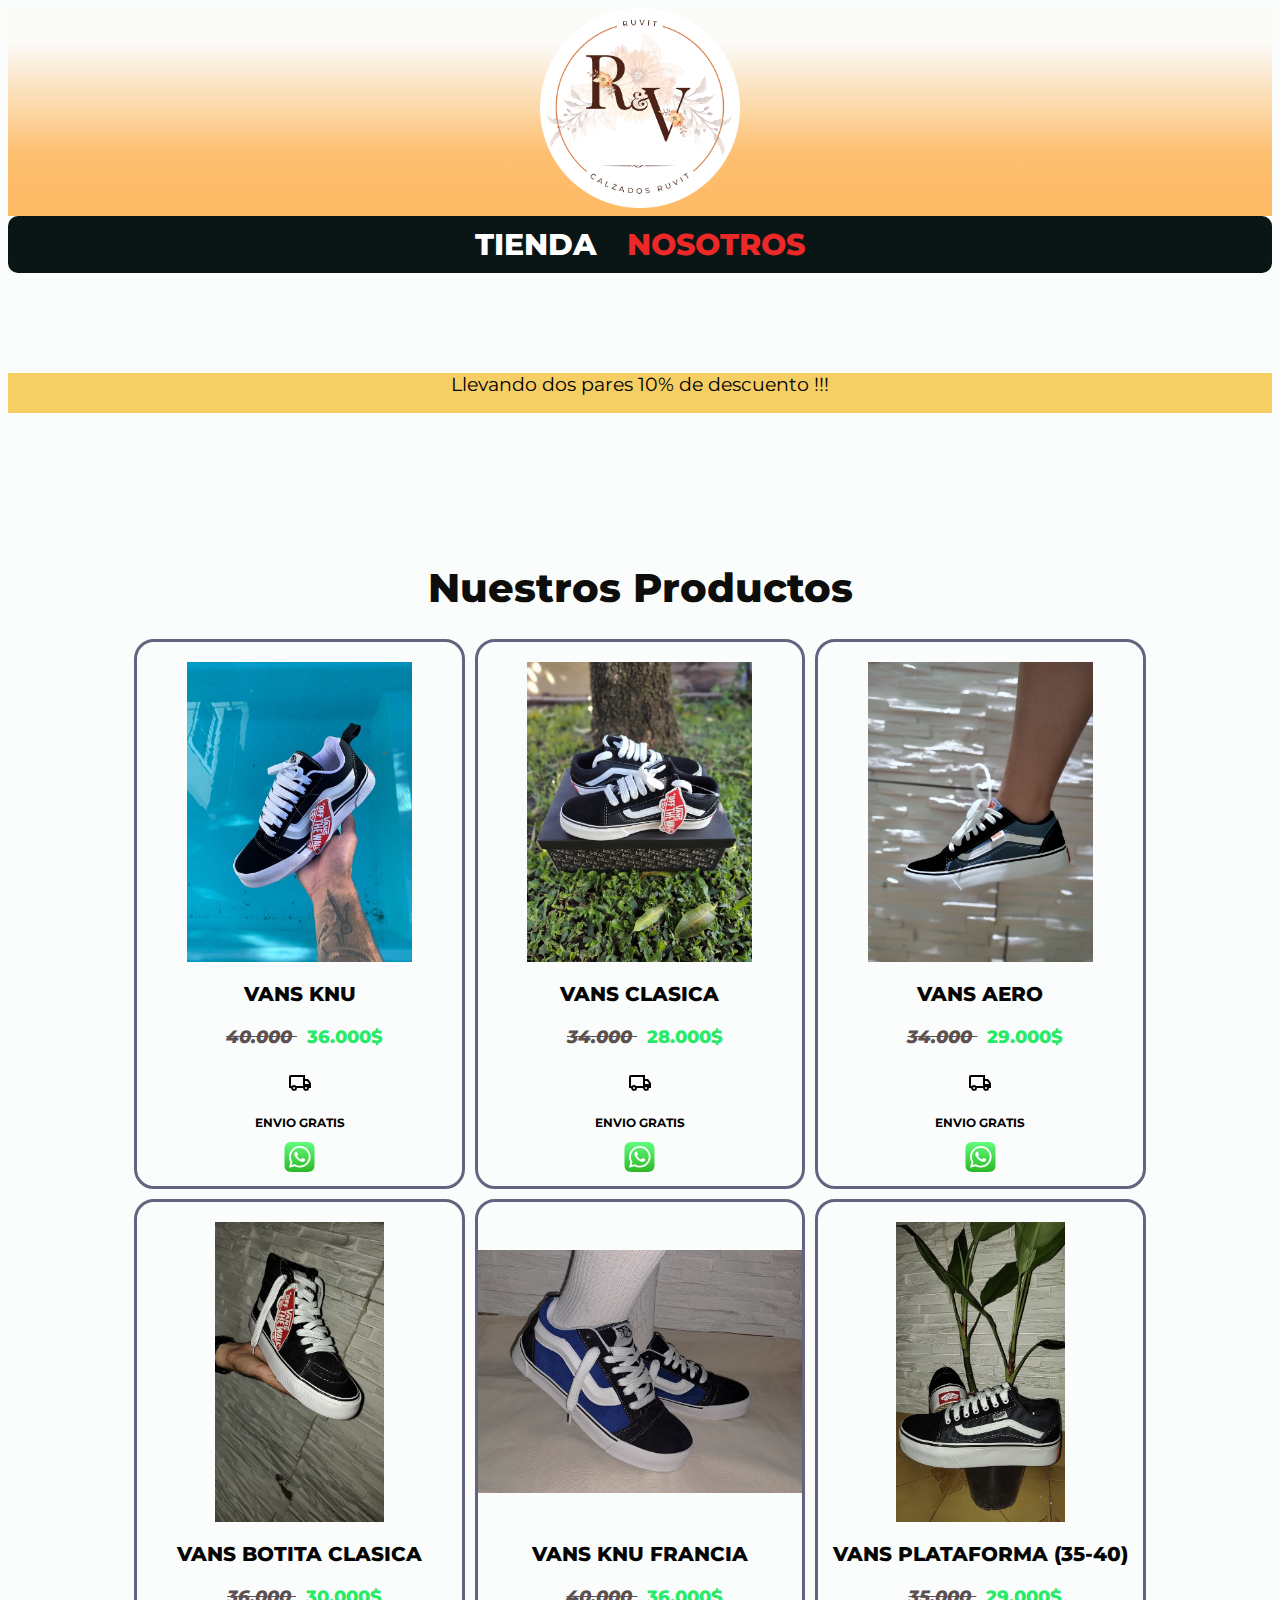
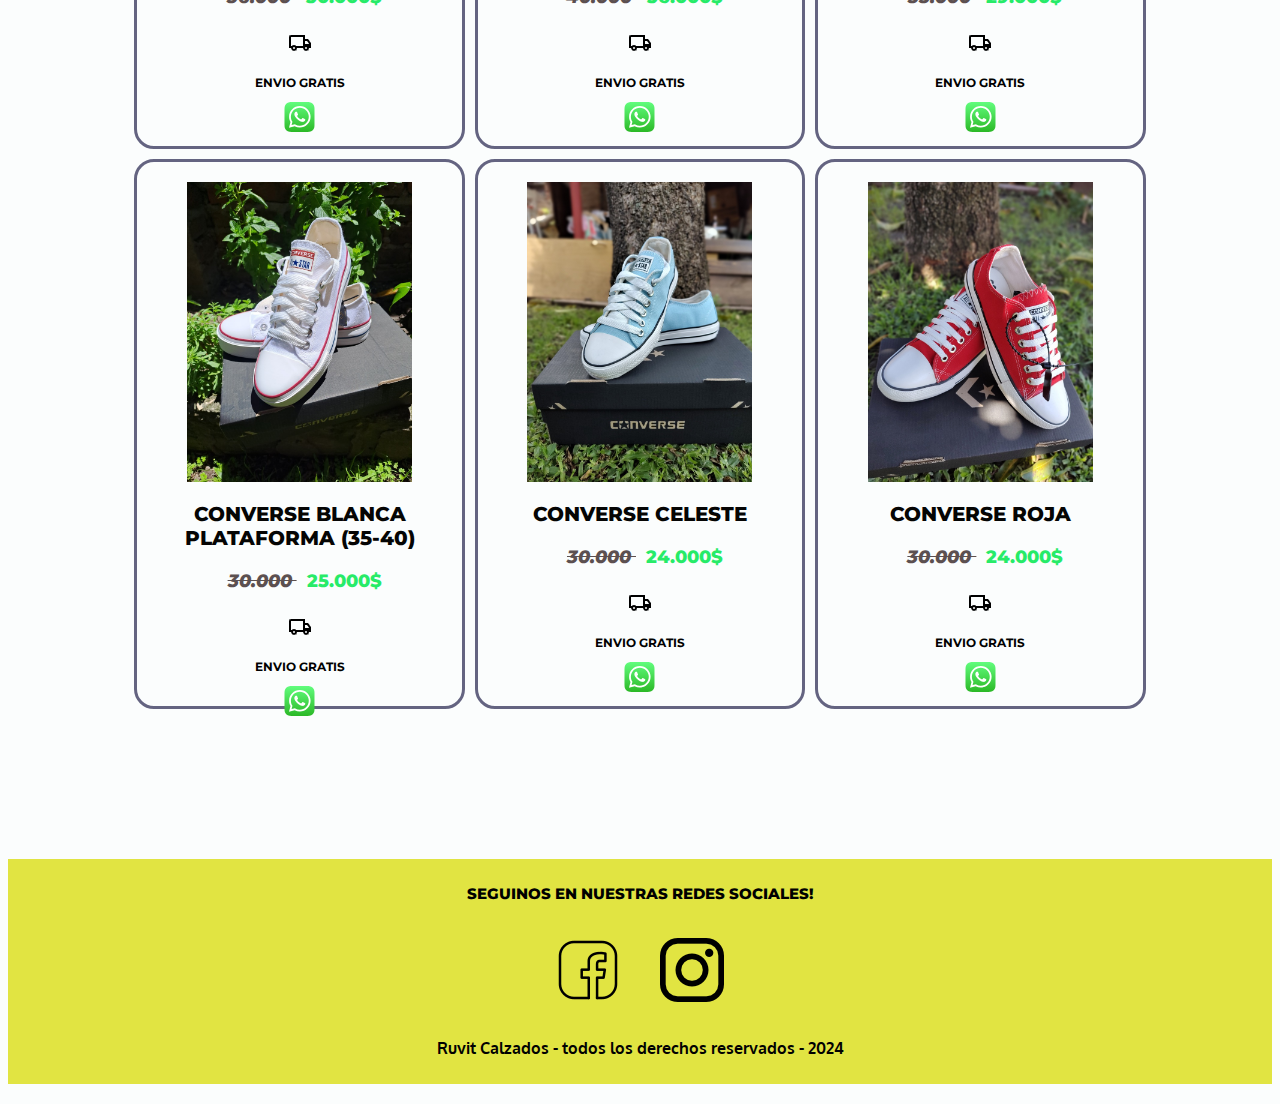
<file: index.html>
<!DOCTYPE html>
<html lang="en">
<head>
    <meta charset="UTF-8">
    <meta name="viewport" content="width=device-width, initial-scale=1.0">
    <link rel="stylesheet" href="css/style.css">
    <link rel="preconnect" href="https://fonts.googleapis.com">
    <link rel="preconnect" href="https://fonts.gstatic.com" crossorigin>
    <link href="https://fonts.googleapis.com/css2?family=Montserrat:ital,wght@0,100..900;1,100..900&family=Oxygen:wght@400;700&family=Poppins:ital,wght@0,200;0,500;0,600;0,700;1,400;1,500;1,600;1,700;1,800&family=Titillium+Web:ital,wght@0,200;1,200&display=swap" rel="stylesheet">
    <link href="https://fonts.googleapis.com/css2?family=Martel:wght@400;600;700;800;900&display=swap" rel="stylesheet">
    <link href="https://fonts.googleapis.com/css2?family=Ubuntu:ital,wght@0,500;0,700;1,700&display=swap" rel="stylesheet">
    <link rel="icon" href="/IMG/favicon2.png" type="image/x-icon">
    <title>Ruvit-calzados</title>
</head>
<body>
    <header class="header"> 
        <a href="index.html">
          <img src="/IMG/favicon2.png" alt="Logo de ruvit calzados" class="logoimg">
        </a>
    </header>


    <nav class="contenedor_nav">

        <a href="index.html">tienda</a>
        <a href="/pages/nosotros.html" class="contenedor_nav--enlace">nosotros </a>


 

    </nav>

    <div class="descuento">

        <p>Llevando dos pares 10% de descuento !!!</p>


    </div>

    <main>
        <h1>
            Nuestros Productos
        </h1>

        <div class="grid">

            <div class="producto">
                <a href="/pages/producto.html">
                    <img src="IMG/zapatillas/knu1.jpg" alt="" class="producto_imagen">

                    <div>
                       <p class="producto_texto"> Vans KNU  </p>
                       <p class="producto_precio"> <span> 40.000 </span> 36.000$</p>
                       <div>
                           <img src="./IMG/enviosgratis.png" alt="">
                           <p class="text_envios">Envio gratis</p>
                           <a href="https://wa.me/+541126667660" class="prueba" target="_blank">

                            <svg width="35px" height="30px" viewBox="0 0 1024 1024" xmlns="http://www.w3.org/2000/svg" xmlns:xlink="http://www.w3.org/1999/xlink" fill="#000000"><g id="SVGRepo_bgCarrier" stroke-width="0"></g><g id="SVGRepo_tracerCarrier" stroke-linecap="round" stroke-linejoin="round"></g><g id="SVGRepo_iconCarrier"> <defs> <path id="a" d="M1023.941 765.153c0 5.606-.171 17.766-.508 27.159-.824 22.982-2.646 52.639-5.401 66.151-4.141 20.306-10.392 39.472-18.542 55.425-9.643 18.871-21.943 35.775-36.559 50.364-14.584 14.56-31.472 26.812-50.315 36.416-16.036 8.172-35.322 14.426-55.744 18.549-13.378 2.701-42.812 4.488-65.648 5.3-9.402.336-21.564.505-27.15.505l-504.226-.081c-5.607 0-17.765-.172-27.158-.509-22.983-.824-52.639-2.646-66.152-5.4-20.306-4.142-39.473-10.392-55.425-18.542-18.872-9.644-35.775-21.944-50.364-36.56-14.56-14.584-26.812-31.471-36.415-50.314-8.174-16.037-14.428-35.323-18.551-55.744-2.7-13.378-4.487-42.812-5.3-65.649-.334-9.401-.503-21.563-.503-27.148l.08-504.228c0-5.607.171-17.766.508-27.159.825-22.983 2.646-52.639 5.401-66.151 4.141-20.306 10.391-39.473 18.542-55.426C34.154 93.24 46.455 76.336 61.07 61.747c14.584-14.559 31.472-26.812 50.315-36.416 16.037-8.172 35.324-14.426 55.745-18.549 13.377-2.701 42.812-4.488 65.648-5.3 9.402-.335 21.565-.504 27.149-.504l504.227.081c5.608 0 17.766.171 27.159.508 22.983.825 52.638 2.646 66.152 5.401 20.305 4.141 39.472 10.391 55.425 18.542 18.871 9.643 35.774 21.944 50.363 36.559 14.559 14.584 26.812 31.471 36.415 50.315 8.174 16.037 14.428 35.323 18.551 55.744 2.7 13.378 4.486 42.812 5.3 65.649.335 9.402.504 21.564.504 27.15l-.082 504.226z"></path> </defs> <linearGradient id="b" gradientUnits="userSpaceOnUse" x1="512.001" y1=".978" x2="512.001" y2="1025.023"> <stop offset="0" stop-color="#61fd7d"></stop> <stop offset="1" stop-color="#2bb826"></stop> </linearGradient> <use xlink:href="#a" overflow="visible" fill="url(#b)"></use> <g> <path fill="#FFF" d="M783.302 243.246c-69.329-69.387-161.529-107.619-259.763-107.658-202.402 0-367.133 164.668-367.214 367.072-.026 64.699 16.883 127.854 49.017 183.522l-52.096 190.229 194.665-51.047c53.636 29.244 114.022 44.656 175.482 44.682h.151c202.382 0 367.128-164.688 367.21-367.094.039-98.087-38.121-190.319-107.452-259.706zM523.544 808.047h-.125c-54.767-.021-108.483-14.729-155.344-42.529l-11.146-6.612-115.517 30.293 30.834-112.592-7.259-11.544c-30.552-48.579-46.688-104.729-46.664-162.379.066-168.229 136.985-305.096 305.339-305.096 81.521.031 158.154 31.811 215.779 89.482s89.342 134.332 89.312 215.859c-.066 168.243-136.984 305.118-305.209 305.118zm167.415-228.515c-9.177-4.591-54.286-26.782-62.697-29.843-8.41-3.062-14.526-4.592-20.645 4.592-6.115 9.182-23.699 29.843-29.053 35.964-5.352 6.122-10.704 6.888-19.879 2.296-9.176-4.591-38.74-14.277-73.786-45.526-27.275-24.319-45.691-54.359-51.043-63.543-5.352-9.183-.569-14.146 4.024-18.72 4.127-4.109 9.175-10.713 13.763-16.069 4.587-5.355 6.117-9.183 9.175-15.304 3.059-6.122 1.529-11.479-.765-16.07-2.293-4.591-20.644-49.739-28.29-68.104-7.447-17.886-15.013-15.466-20.645-15.747-5.346-.266-11.469-.322-17.585-.322s-16.057 2.295-24.467 11.478-32.113 31.374-32.113 76.521c0 45.147 32.877 88.764 37.465 94.885 4.588 6.122 64.699 98.771 156.741 138.502 21.892 9.45 38.982 15.094 52.308 19.322 21.98 6.979 41.982 5.995 57.793 3.634 17.628-2.633 54.284-22.189 61.932-43.615 7.646-21.427 7.646-39.791 5.352-43.617-2.294-3.826-8.41-6.122-17.585-10.714z" class="text_cuidad"></path> </g> </g></svg>
                        </a>
                       </div>
                       
                    </div>   
                    
                </a>
            </div>

            <div class="producto">
                <a href="/pages/producto.html">
                    <img src="IMG/zapatillas/vans_clasica (1).jpg" alt="" class="producto_imagen">

                    <div>
                       <p class="producto_texto"> Vans clasica</p>
                       <p class="producto_precio"> <span> 34.000 </span> 28.000$</p>
                       <div>
                            <img src="./IMG/enviosgratis.png" alt="">
                            <p class="text_envios">Envio gratis</p>
                            <a href="https://wa.me/+541126667660" class="prueba" target="_blank">

                                <svg width="35px" height="30px" viewBox="0 0 1024 1024" xmlns="http://www.w3.org/2000/svg" xmlns:xlink="http://www.w3.org/1999/xlink" fill="#000000"><g id="SVGRepo_bgCarrier" stroke-width="0"></g><g id="SVGRepo_tracerCarrier" stroke-linecap="round" stroke-linejoin="round"></g><g id="SVGRepo_iconCarrier"> <defs> <path id="a" d="M1023.941 765.153c0 5.606-.171 17.766-.508 27.159-.824 22.982-2.646 52.639-5.401 66.151-4.141 20.306-10.392 39.472-18.542 55.425-9.643 18.871-21.943 35.775-36.559 50.364-14.584 14.56-31.472 26.812-50.315 36.416-16.036 8.172-35.322 14.426-55.744 18.549-13.378 2.701-42.812 4.488-65.648 5.3-9.402.336-21.564.505-27.15.505l-504.226-.081c-5.607 0-17.765-.172-27.158-.509-22.983-.824-52.639-2.646-66.152-5.4-20.306-4.142-39.473-10.392-55.425-18.542-18.872-9.644-35.775-21.944-50.364-36.56-14.56-14.584-26.812-31.471-36.415-50.314-8.174-16.037-14.428-35.323-18.551-55.744-2.7-13.378-4.487-42.812-5.3-65.649-.334-9.401-.503-21.563-.503-27.148l.08-504.228c0-5.607.171-17.766.508-27.159.825-22.983 2.646-52.639 5.401-66.151 4.141-20.306 10.391-39.473 18.542-55.426C34.154 93.24 46.455 76.336 61.07 61.747c14.584-14.559 31.472-26.812 50.315-36.416 16.037-8.172 35.324-14.426 55.745-18.549 13.377-2.701 42.812-4.488 65.648-5.3 9.402-.335 21.565-.504 27.149-.504l504.227.081c5.608 0 17.766.171 27.159.508 22.983.825 52.638 2.646 66.152 5.401 20.305 4.141 39.472 10.391 55.425 18.542 18.871 9.643 35.774 21.944 50.363 36.559 14.559 14.584 26.812 31.471 36.415 50.315 8.174 16.037 14.428 35.323 18.551 55.744 2.7 13.378 4.486 42.812 5.3 65.649.335 9.402.504 21.564.504 27.15l-.082 504.226z"></path> </defs> <linearGradient id="b" gradientUnits="userSpaceOnUse" x1="512.001" y1=".978" x2="512.001" y2="1025.023"> <stop offset="0" stop-color="#61fd7d"></stop> <stop offset="1" stop-color="#2bb826"></stop> </linearGradient> <use xlink:href="#a" overflow="visible" fill="url(#b)"></use> <g> <path fill="#FFF" d="M783.302 243.246c-69.329-69.387-161.529-107.619-259.763-107.658-202.402 0-367.133 164.668-367.214 367.072-.026 64.699 16.883 127.854 49.017 183.522l-52.096 190.229 194.665-51.047c53.636 29.244 114.022 44.656 175.482 44.682h.151c202.382 0 367.128-164.688 367.21-367.094.039-98.087-38.121-190.319-107.452-259.706zM523.544 808.047h-.125c-54.767-.021-108.483-14.729-155.344-42.529l-11.146-6.612-115.517 30.293 30.834-112.592-7.259-11.544c-30.552-48.579-46.688-104.729-46.664-162.379.066-168.229 136.985-305.096 305.339-305.096 81.521.031 158.154 31.811 215.779 89.482s89.342 134.332 89.312 215.859c-.066 168.243-136.984 305.118-305.209 305.118zm167.415-228.515c-9.177-4.591-54.286-26.782-62.697-29.843-8.41-3.062-14.526-4.592-20.645 4.592-6.115 9.182-23.699 29.843-29.053 35.964-5.352 6.122-10.704 6.888-19.879 2.296-9.176-4.591-38.74-14.277-73.786-45.526-27.275-24.319-45.691-54.359-51.043-63.543-5.352-9.183-.569-14.146 4.024-18.72 4.127-4.109 9.175-10.713 13.763-16.069 4.587-5.355 6.117-9.183 9.175-15.304 3.059-6.122 1.529-11.479-.765-16.07-2.293-4.591-20.644-49.739-28.29-68.104-7.447-17.886-15.013-15.466-20.645-15.747-5.346-.266-11.469-.322-17.585-.322s-16.057 2.295-24.467 11.478-32.113 31.374-32.113 76.521c0 45.147 32.877 88.764 37.465 94.885 4.588 6.122 64.699 98.771 156.741 138.502 21.892 9.45 38.982 15.094 52.308 19.322 21.98 6.979 41.982 5.995 57.793 3.634 17.628-2.633 54.284-22.189 61.932-43.615 7.646-21.427 7.646-39.791 5.352-43.617-2.294-3.826-8.41-6.122-17.585-10.714z" class="text_cuidad"></path> </g> </g></svg>
                            </a>
                        </div>
                    </div>   
                       
                </a>

            </div>

            <div class="producto">
                <a href="/pages/producto.html">
                    <img src="IMG/zapatillas/aero (2).jpeg" alt="" class="producto_imagen">

                    <div>
                       <p class="producto_texto"> Vans aero</p>
                       <p class="producto_precio"> <span> 34.000 </span> 29.000$</p>
                       <div>
                        <img src="./IMG/enviosgratis.png" alt="">
                        <p class="text_envios">Envio gratis</p>
                        <a href="https://wa.me/+541126667660" class="prueba" target="_blank">

                            <svg width="35px" height="30px" viewBox="0 0 1024 1024" xmlns="http://www.w3.org/2000/svg" xmlns:xlink="http://www.w3.org/1999/xlink" fill="#000000"><g id="SVGRepo_bgCarrier" stroke-width="0"></g><g id="SVGRepo_tracerCarrier" stroke-linecap="round" stroke-linejoin="round"></g><g id="SVGRepo_iconCarrier"> <defs> <path id="a" d="M1023.941 765.153c0 5.606-.171 17.766-.508 27.159-.824 22.982-2.646 52.639-5.401 66.151-4.141 20.306-10.392 39.472-18.542 55.425-9.643 18.871-21.943 35.775-36.559 50.364-14.584 14.56-31.472 26.812-50.315 36.416-16.036 8.172-35.322 14.426-55.744 18.549-13.378 2.701-42.812 4.488-65.648 5.3-9.402.336-21.564.505-27.15.505l-504.226-.081c-5.607 0-17.765-.172-27.158-.509-22.983-.824-52.639-2.646-66.152-5.4-20.306-4.142-39.473-10.392-55.425-18.542-18.872-9.644-35.775-21.944-50.364-36.56-14.56-14.584-26.812-31.471-36.415-50.314-8.174-16.037-14.428-35.323-18.551-55.744-2.7-13.378-4.487-42.812-5.3-65.649-.334-9.401-.503-21.563-.503-27.148l.08-504.228c0-5.607.171-17.766.508-27.159.825-22.983 2.646-52.639 5.401-66.151 4.141-20.306 10.391-39.473 18.542-55.426C34.154 93.24 46.455 76.336 61.07 61.747c14.584-14.559 31.472-26.812 50.315-36.416 16.037-8.172 35.324-14.426 55.745-18.549 13.377-2.701 42.812-4.488 65.648-5.3 9.402-.335 21.565-.504 27.149-.504l504.227.081c5.608 0 17.766.171 27.159.508 22.983.825 52.638 2.646 66.152 5.401 20.305 4.141 39.472 10.391 55.425 18.542 18.871 9.643 35.774 21.944 50.363 36.559 14.559 14.584 26.812 31.471 36.415 50.315 8.174 16.037 14.428 35.323 18.551 55.744 2.7 13.378 4.486 42.812 5.3 65.649.335 9.402.504 21.564.504 27.15l-.082 504.226z"></path> </defs> <linearGradient id="b" gradientUnits="userSpaceOnUse" x1="512.001" y1=".978" x2="512.001" y2="1025.023"> <stop offset="0" stop-color="#61fd7d"></stop> <stop offset="1" stop-color="#2bb826"></stop> </linearGradient> <use xlink:href="#a" overflow="visible" fill="url(#b)"></use> <g> <path fill="#FFF" d="M783.302 243.246c-69.329-69.387-161.529-107.619-259.763-107.658-202.402 0-367.133 164.668-367.214 367.072-.026 64.699 16.883 127.854 49.017 183.522l-52.096 190.229 194.665-51.047c53.636 29.244 114.022 44.656 175.482 44.682h.151c202.382 0 367.128-164.688 367.21-367.094.039-98.087-38.121-190.319-107.452-259.706zM523.544 808.047h-.125c-54.767-.021-108.483-14.729-155.344-42.529l-11.146-6.612-115.517 30.293 30.834-112.592-7.259-11.544c-30.552-48.579-46.688-104.729-46.664-162.379.066-168.229 136.985-305.096 305.339-305.096 81.521.031 158.154 31.811 215.779 89.482s89.342 134.332 89.312 215.859c-.066 168.243-136.984 305.118-305.209 305.118zm167.415-228.515c-9.177-4.591-54.286-26.782-62.697-29.843-8.41-3.062-14.526-4.592-20.645 4.592-6.115 9.182-23.699 29.843-29.053 35.964-5.352 6.122-10.704 6.888-19.879 2.296-9.176-4.591-38.74-14.277-73.786-45.526-27.275-24.319-45.691-54.359-51.043-63.543-5.352-9.183-.569-14.146 4.024-18.72 4.127-4.109 9.175-10.713 13.763-16.069 4.587-5.355 6.117-9.183 9.175-15.304 3.059-6.122 1.529-11.479-.765-16.07-2.293-4.591-20.644-49.739-28.29-68.104-7.447-17.886-15.013-15.466-20.645-15.747-5.346-.266-11.469-.322-17.585-.322s-16.057 2.295-24.467 11.478-32.113 31.374-32.113 76.521c0 45.147 32.877 88.764 37.465 94.885 4.588 6.122 64.699 98.771 156.741 138.502 21.892 9.45 38.982 15.094 52.308 19.322 21.98 6.979 41.982 5.995 57.793 3.634 17.628-2.633 54.284-22.189 61.932-43.615 7.646-21.427 7.646-39.791 5.352-43.617-2.294-3.826-8.41-6.122-17.585-10.714z" class="text_cuidad"></path> </g> </g></svg>
                        </a>
                    </div>
                       
                    </div>   
                       
                </a>
            </div>   
            

                <div class="producto">
                    <a href="/pages/producto.html">
                        <img src="IMG/zapatillas/botitas (1).jpg" alt="" class="producto_imagen">
    
                        <div>
                           <p class="producto_texto"> Vans botita clasica </p>
                           <p class="producto_precio"> <span> 36.000 </span> 30.000$</p>
                           <div>
                            <img src="./IMG/enviosgratis.png" alt="">
                            <p class="text_envios">Envio gratis</p>
                            <a href="https://wa.me/+541126667660" class="prueba" target="_blank">

                                <svg width="35px" height="30px" viewBox="0 0 1024 1024" xmlns="http://www.w3.org/2000/svg" xmlns:xlink="http://www.w3.org/1999/xlink" fill="#000000"><g id="SVGRepo_bgCarrier" stroke-width="0"></g><g id="SVGRepo_tracerCarrier" stroke-linecap="round" stroke-linejoin="round"></g><g id="SVGRepo_iconCarrier"> <defs> <path id="a" d="M1023.941 765.153c0 5.606-.171 17.766-.508 27.159-.824 22.982-2.646 52.639-5.401 66.151-4.141 20.306-10.392 39.472-18.542 55.425-9.643 18.871-21.943 35.775-36.559 50.364-14.584 14.56-31.472 26.812-50.315 36.416-16.036 8.172-35.322 14.426-55.744 18.549-13.378 2.701-42.812 4.488-65.648 5.3-9.402.336-21.564.505-27.15.505l-504.226-.081c-5.607 0-17.765-.172-27.158-.509-22.983-.824-52.639-2.646-66.152-5.4-20.306-4.142-39.473-10.392-55.425-18.542-18.872-9.644-35.775-21.944-50.364-36.56-14.56-14.584-26.812-31.471-36.415-50.314-8.174-16.037-14.428-35.323-18.551-55.744-2.7-13.378-4.487-42.812-5.3-65.649-.334-9.401-.503-21.563-.503-27.148l.08-504.228c0-5.607.171-17.766.508-27.159.825-22.983 2.646-52.639 5.401-66.151 4.141-20.306 10.391-39.473 18.542-55.426C34.154 93.24 46.455 76.336 61.07 61.747c14.584-14.559 31.472-26.812 50.315-36.416 16.037-8.172 35.324-14.426 55.745-18.549 13.377-2.701 42.812-4.488 65.648-5.3 9.402-.335 21.565-.504 27.149-.504l504.227.081c5.608 0 17.766.171 27.159.508 22.983.825 52.638 2.646 66.152 5.401 20.305 4.141 39.472 10.391 55.425 18.542 18.871 9.643 35.774 21.944 50.363 36.559 14.559 14.584 26.812 31.471 36.415 50.315 8.174 16.037 14.428 35.323 18.551 55.744 2.7 13.378 4.486 42.812 5.3 65.649.335 9.402.504 21.564.504 27.15l-.082 504.226z"></path> </defs> <linearGradient id="b" gradientUnits="userSpaceOnUse" x1="512.001" y1=".978" x2="512.001" y2="1025.023"> <stop offset="0" stop-color="#61fd7d"></stop> <stop offset="1" stop-color="#2bb826"></stop> </linearGradient> <use xlink:href="#a" overflow="visible" fill="url(#b)"></use> <g> <path fill="#FFF" d="M783.302 243.246c-69.329-69.387-161.529-107.619-259.763-107.658-202.402 0-367.133 164.668-367.214 367.072-.026 64.699 16.883 127.854 49.017 183.522l-52.096 190.229 194.665-51.047c53.636 29.244 114.022 44.656 175.482 44.682h.151c202.382 0 367.128-164.688 367.21-367.094.039-98.087-38.121-190.319-107.452-259.706zM523.544 808.047h-.125c-54.767-.021-108.483-14.729-155.344-42.529l-11.146-6.612-115.517 30.293 30.834-112.592-7.259-11.544c-30.552-48.579-46.688-104.729-46.664-162.379.066-168.229 136.985-305.096 305.339-305.096 81.521.031 158.154 31.811 215.779 89.482s89.342 134.332 89.312 215.859c-.066 168.243-136.984 305.118-305.209 305.118zm167.415-228.515c-9.177-4.591-54.286-26.782-62.697-29.843-8.41-3.062-14.526-4.592-20.645 4.592-6.115 9.182-23.699 29.843-29.053 35.964-5.352 6.122-10.704 6.888-19.879 2.296-9.176-4.591-38.74-14.277-73.786-45.526-27.275-24.319-45.691-54.359-51.043-63.543-5.352-9.183-.569-14.146 4.024-18.72 4.127-4.109 9.175-10.713 13.763-16.069 4.587-5.355 6.117-9.183 9.175-15.304 3.059-6.122 1.529-11.479-.765-16.07-2.293-4.591-20.644-49.739-28.29-68.104-7.447-17.886-15.013-15.466-20.645-15.747-5.346-.266-11.469-.322-17.585-.322s-16.057 2.295-24.467 11.478-32.113 31.374-32.113 76.521c0 45.147 32.877 88.764 37.465 94.885 4.588 6.122 64.699 98.771 156.741 138.502 21.892 9.45 38.982 15.094 52.308 19.322 21.98 6.979 41.982 5.995 57.793 3.634 17.628-2.633 54.284-22.189 61.932-43.615 7.646-21.427 7.646-39.791 5.352-43.617-2.294-3.826-8.41-6.122-17.585-10.714z" class="text_cuidad"></path> </g> </g></svg>
                            </a>
                        </div>
                        </div>   
                           
                    </a>
                </div>

        

            <div class="producto">
                <a href="/pages/producto.html">
                    <img src="IMG/zapatillas/knufrancia.jpeg" alt="" class="producto_imagen">

                    <div>
                       <p class="producto_texto"> Vans KNU Francia </p> 
                       <p class="producto_precio"> <span> 40.000 </span> 36.000$</p>
                       <div>
                        <img src="./IMG/enviosgratis.png" alt="">
                        <p class="text_envios">Envio gratis</p>
                        <a href="https://wa.me/+541126667660" class="prueba" target="_blank">

                            <svg width="35px" height="30px" viewBox="0 0 1024 1024" xmlns="http://www.w3.org/2000/svg" xmlns:xlink="http://www.w3.org/1999/xlink" fill="#000000"><g id="SVGRepo_bgCarrier" stroke-width="0"></g><g id="SVGRepo_tracerCarrier" stroke-linecap="round" stroke-linejoin="round"></g><g id="SVGRepo_iconCarrier"> <defs> <path id="a" d="M1023.941 765.153c0 5.606-.171 17.766-.508 27.159-.824 22.982-2.646 52.639-5.401 66.151-4.141 20.306-10.392 39.472-18.542 55.425-9.643 18.871-21.943 35.775-36.559 50.364-14.584 14.56-31.472 26.812-50.315 36.416-16.036 8.172-35.322 14.426-55.744 18.549-13.378 2.701-42.812 4.488-65.648 5.3-9.402.336-21.564.505-27.15.505l-504.226-.081c-5.607 0-17.765-.172-27.158-.509-22.983-.824-52.639-2.646-66.152-5.4-20.306-4.142-39.473-10.392-55.425-18.542-18.872-9.644-35.775-21.944-50.364-36.56-14.56-14.584-26.812-31.471-36.415-50.314-8.174-16.037-14.428-35.323-18.551-55.744-2.7-13.378-4.487-42.812-5.3-65.649-.334-9.401-.503-21.563-.503-27.148l.08-504.228c0-5.607.171-17.766.508-27.159.825-22.983 2.646-52.639 5.401-66.151 4.141-20.306 10.391-39.473 18.542-55.426C34.154 93.24 46.455 76.336 61.07 61.747c14.584-14.559 31.472-26.812 50.315-36.416 16.037-8.172 35.324-14.426 55.745-18.549 13.377-2.701 42.812-4.488 65.648-5.3 9.402-.335 21.565-.504 27.149-.504l504.227.081c5.608 0 17.766.171 27.159.508 22.983.825 52.638 2.646 66.152 5.401 20.305 4.141 39.472 10.391 55.425 18.542 18.871 9.643 35.774 21.944 50.363 36.559 14.559 14.584 26.812 31.471 36.415 50.315 8.174 16.037 14.428 35.323 18.551 55.744 2.7 13.378 4.486 42.812 5.3 65.649.335 9.402.504 21.564.504 27.15l-.082 504.226z"></path> </defs> <linearGradient id="b" gradientUnits="userSpaceOnUse" x1="512.001" y1=".978" x2="512.001" y2="1025.023"> <stop offset="0" stop-color="#61fd7d"></stop> <stop offset="1" stop-color="#2bb826"></stop> </linearGradient> <use xlink:href="#a" overflow="visible" fill="url(#b)"></use> <g> <path fill="#FFF" d="M783.302 243.246c-69.329-69.387-161.529-107.619-259.763-107.658-202.402 0-367.133 164.668-367.214 367.072-.026 64.699 16.883 127.854 49.017 183.522l-52.096 190.229 194.665-51.047c53.636 29.244 114.022 44.656 175.482 44.682h.151c202.382 0 367.128-164.688 367.21-367.094.039-98.087-38.121-190.319-107.452-259.706zM523.544 808.047h-.125c-54.767-.021-108.483-14.729-155.344-42.529l-11.146-6.612-115.517 30.293 30.834-112.592-7.259-11.544c-30.552-48.579-46.688-104.729-46.664-162.379.066-168.229 136.985-305.096 305.339-305.096 81.521.031 158.154 31.811 215.779 89.482s89.342 134.332 89.312 215.859c-.066 168.243-136.984 305.118-305.209 305.118zm167.415-228.515c-9.177-4.591-54.286-26.782-62.697-29.843-8.41-3.062-14.526-4.592-20.645 4.592-6.115 9.182-23.699 29.843-29.053 35.964-5.352 6.122-10.704 6.888-19.879 2.296-9.176-4.591-38.74-14.277-73.786-45.526-27.275-24.319-45.691-54.359-51.043-63.543-5.352-9.183-.569-14.146 4.024-18.72 4.127-4.109 9.175-10.713 13.763-16.069 4.587-5.355 6.117-9.183 9.175-15.304 3.059-6.122 1.529-11.479-.765-16.07-2.293-4.591-20.644-49.739-28.29-68.104-7.447-17.886-15.013-15.466-20.645-15.747-5.346-.266-11.469-.322-17.585-.322s-16.057 2.295-24.467 11.478-32.113 31.374-32.113 76.521c0 45.147 32.877 88.764 37.465 94.885 4.588 6.122 64.699 98.771 156.741 138.502 21.892 9.45 38.982 15.094 52.308 19.322 21.98 6.979 41.982 5.995 57.793 3.634 17.628-2.633 54.284-22.189 61.932-43.615 7.646-21.427 7.646-39.791 5.352-43.617-2.294-3.826-8.41-6.122-17.585-10.714z" class="text_cuidad"></path> </g> </g></svg>
                        </a>
                    </div>
                    </div>   
                       
                </a>
            </div>

            <div class="producto">
                <a href="/pages/producto.html">
                    <img src="IMG/zapatillas/vans_plataforma.jpg" alt="" class="producto_imagen">

                    <div>
                        <p class="producto_texto"> Vans plataforma (35-40)</p>
                        <p class="producto_precio"> <span> 35.000 </span> 29.000$</p>
                        <div>
                            <img src="./IMG/enviosgratis.png" alt="">
                            <p class="text_envios">Envio gratis</p>
                            <a href="https://wa.me/+541126667660" class="prueba" target="_blank">

                                <svg width="35px" height="30px" viewBox="0 0 1024 1024" xmlns="http://www.w3.org/2000/svg" xmlns:xlink="http://www.w3.org/1999/xlink" fill="#000000"><g id="SVGRepo_bgCarrier" stroke-width="0"></g><g id="SVGRepo_tracerCarrier" stroke-linecap="round" stroke-linejoin="round"></g><g id="SVGRepo_iconCarrier"> <defs> <path id="a" d="M1023.941 765.153c0 5.606-.171 17.766-.508 27.159-.824 22.982-2.646 52.639-5.401 66.151-4.141 20.306-10.392 39.472-18.542 55.425-9.643 18.871-21.943 35.775-36.559 50.364-14.584 14.56-31.472 26.812-50.315 36.416-16.036 8.172-35.322 14.426-55.744 18.549-13.378 2.701-42.812 4.488-65.648 5.3-9.402.336-21.564.505-27.15.505l-504.226-.081c-5.607 0-17.765-.172-27.158-.509-22.983-.824-52.639-2.646-66.152-5.4-20.306-4.142-39.473-10.392-55.425-18.542-18.872-9.644-35.775-21.944-50.364-36.56-14.56-14.584-26.812-31.471-36.415-50.314-8.174-16.037-14.428-35.323-18.551-55.744-2.7-13.378-4.487-42.812-5.3-65.649-.334-9.401-.503-21.563-.503-27.148l.08-504.228c0-5.607.171-17.766.508-27.159.825-22.983 2.646-52.639 5.401-66.151 4.141-20.306 10.391-39.473 18.542-55.426C34.154 93.24 46.455 76.336 61.07 61.747c14.584-14.559 31.472-26.812 50.315-36.416 16.037-8.172 35.324-14.426 55.745-18.549 13.377-2.701 42.812-4.488 65.648-5.3 9.402-.335 21.565-.504 27.149-.504l504.227.081c5.608 0 17.766.171 27.159.508 22.983.825 52.638 2.646 66.152 5.401 20.305 4.141 39.472 10.391 55.425 18.542 18.871 9.643 35.774 21.944 50.363 36.559 14.559 14.584 26.812 31.471 36.415 50.315 8.174 16.037 14.428 35.323 18.551 55.744 2.7 13.378 4.486 42.812 5.3 65.649.335 9.402.504 21.564.504 27.15l-.082 504.226z"></path> </defs> <linearGradient id="b" gradientUnits="userSpaceOnUse" x1="512.001" y1=".978" x2="512.001" y2="1025.023"> <stop offset="0" stop-color="#61fd7d"></stop> <stop offset="1" stop-color="#2bb826"></stop> </linearGradient> <use xlink:href="#a" overflow="visible" fill="url(#b)"></use> <g> <path fill="#FFF" d="M783.302 243.246c-69.329-69.387-161.529-107.619-259.763-107.658-202.402 0-367.133 164.668-367.214 367.072-.026 64.699 16.883 127.854 49.017 183.522l-52.096 190.229 194.665-51.047c53.636 29.244 114.022 44.656 175.482 44.682h.151c202.382 0 367.128-164.688 367.21-367.094.039-98.087-38.121-190.319-107.452-259.706zM523.544 808.047h-.125c-54.767-.021-108.483-14.729-155.344-42.529l-11.146-6.612-115.517 30.293 30.834-112.592-7.259-11.544c-30.552-48.579-46.688-104.729-46.664-162.379.066-168.229 136.985-305.096 305.339-305.096 81.521.031 158.154 31.811 215.779 89.482s89.342 134.332 89.312 215.859c-.066 168.243-136.984 305.118-305.209 305.118zm167.415-228.515c-9.177-4.591-54.286-26.782-62.697-29.843-8.41-3.062-14.526-4.592-20.645 4.592-6.115 9.182-23.699 29.843-29.053 35.964-5.352 6.122-10.704 6.888-19.879 2.296-9.176-4.591-38.74-14.277-73.786-45.526-27.275-24.319-45.691-54.359-51.043-63.543-5.352-9.183-.569-14.146 4.024-18.72 4.127-4.109 9.175-10.713 13.763-16.069 4.587-5.355 6.117-9.183 9.175-15.304 3.059-6.122 1.529-11.479-.765-16.07-2.293-4.591-20.644-49.739-28.29-68.104-7.447-17.886-15.013-15.466-20.645-15.747-5.346-.266-11.469-.322-17.585-.322s-16.057 2.295-24.467 11.478-32.113 31.374-32.113 76.521c0 45.147 32.877 88.764 37.465 94.885 4.588 6.122 64.699 98.771 156.741 138.502 21.892 9.45 38.982 15.094 52.308 19.322 21.98 6.979 41.982 5.995 57.793 3.634 17.628-2.633 54.284-22.189 61.932-43.615 7.646-21.427 7.646-39.791 5.352-43.617-2.294-3.826-8.41-6.122-17.585-10.714z" class="text_cuidad"></path> </g> </g></svg>
                            </a>
                        </div>
                    </div>   
                       
                </a>
            </div>


            <div class="producto">
                <a href="/pages/producto.html">
                    <img src="IMG/zapatillas/converse_blanca (1).jpg" alt="" class="producto_imagen">
            
                    <div>
                        <p class="producto_texto">Converse blanca plataforma (35-40) </p>
                        <p class="producto_precio"> <span> 30.000 </span> 25.000$</p>
                        <div>
                            <img src="./IMG/enviosgratis.png" alt="">
                            <p class="text_envios">Envio gratis</p>
                            <a href="https://wa.me/+541126667660" class="prueba" target="_blank">

                                <svg width="35px" height="30px" viewBox="0 0 1024 1024" xmlns="http://www.w3.org/2000/svg" xmlns:xlink="http://www.w3.org/1999/xlink" fill="#000000"><g id="SVGRepo_bgCarrier" stroke-width="0"></g><g id="SVGRepo_tracerCarrier" stroke-linecap="round" stroke-linejoin="round"></g><g id="SVGRepo_iconCarrier"> <defs> <path id="a" d="M1023.941 765.153c0 5.606-.171 17.766-.508 27.159-.824 22.982-2.646 52.639-5.401 66.151-4.141 20.306-10.392 39.472-18.542 55.425-9.643 18.871-21.943 35.775-36.559 50.364-14.584 14.56-31.472 26.812-50.315 36.416-16.036 8.172-35.322 14.426-55.744 18.549-13.378 2.701-42.812 4.488-65.648 5.3-9.402.336-21.564.505-27.15.505l-504.226-.081c-5.607 0-17.765-.172-27.158-.509-22.983-.824-52.639-2.646-66.152-5.4-20.306-4.142-39.473-10.392-55.425-18.542-18.872-9.644-35.775-21.944-50.364-36.56-14.56-14.584-26.812-31.471-36.415-50.314-8.174-16.037-14.428-35.323-18.551-55.744-2.7-13.378-4.487-42.812-5.3-65.649-.334-9.401-.503-21.563-.503-27.148l.08-504.228c0-5.607.171-17.766.508-27.159.825-22.983 2.646-52.639 5.401-66.151 4.141-20.306 10.391-39.473 18.542-55.426C34.154 93.24 46.455 76.336 61.07 61.747c14.584-14.559 31.472-26.812 50.315-36.416 16.037-8.172 35.324-14.426 55.745-18.549 13.377-2.701 42.812-4.488 65.648-5.3 9.402-.335 21.565-.504 27.149-.504l504.227.081c5.608 0 17.766.171 27.159.508 22.983.825 52.638 2.646 66.152 5.401 20.305 4.141 39.472 10.391 55.425 18.542 18.871 9.643 35.774 21.944 50.363 36.559 14.559 14.584 26.812 31.471 36.415 50.315 8.174 16.037 14.428 35.323 18.551 55.744 2.7 13.378 4.486 42.812 5.3 65.649.335 9.402.504 21.564.504 27.15l-.082 504.226z"></path> </defs> <linearGradient id="b" gradientUnits="userSpaceOnUse" x1="512.001" y1=".978" x2="512.001" y2="1025.023"> <stop offset="0" stop-color="#61fd7d"></stop> <stop offset="1" stop-color="#2bb826"></stop> </linearGradient> <use xlink:href="#a" overflow="visible" fill="url(#b)"></use> <g> <path fill="#FFF" d="M783.302 243.246c-69.329-69.387-161.529-107.619-259.763-107.658-202.402 0-367.133 164.668-367.214 367.072-.026 64.699 16.883 127.854 49.017 183.522l-52.096 190.229 194.665-51.047c53.636 29.244 114.022 44.656 175.482 44.682h.151c202.382 0 367.128-164.688 367.21-367.094.039-98.087-38.121-190.319-107.452-259.706zM523.544 808.047h-.125c-54.767-.021-108.483-14.729-155.344-42.529l-11.146-6.612-115.517 30.293 30.834-112.592-7.259-11.544c-30.552-48.579-46.688-104.729-46.664-162.379.066-168.229 136.985-305.096 305.339-305.096 81.521.031 158.154 31.811 215.779 89.482s89.342 134.332 89.312 215.859c-.066 168.243-136.984 305.118-305.209 305.118zm167.415-228.515c-9.177-4.591-54.286-26.782-62.697-29.843-8.41-3.062-14.526-4.592-20.645 4.592-6.115 9.182-23.699 29.843-29.053 35.964-5.352 6.122-10.704 6.888-19.879 2.296-9.176-4.591-38.74-14.277-73.786-45.526-27.275-24.319-45.691-54.359-51.043-63.543-5.352-9.183-.569-14.146 4.024-18.72 4.127-4.109 9.175-10.713 13.763-16.069 4.587-5.355 6.117-9.183 9.175-15.304 3.059-6.122 1.529-11.479-.765-16.07-2.293-4.591-20.644-49.739-28.29-68.104-7.447-17.886-15.013-15.466-20.645-15.747-5.346-.266-11.469-.322-17.585-.322s-16.057 2.295-24.467 11.478-32.113 31.374-32.113 76.521c0 45.147 32.877 88.764 37.465 94.885 4.588 6.122 64.699 98.771 156.741 138.502 21.892 9.45 38.982 15.094 52.308 19.322 21.98 6.979 41.982 5.995 57.793 3.634 17.628-2.633 54.284-22.189 61.932-43.615 7.646-21.427 7.646-39.791 5.352-43.617-2.294-3.826-8.41-6.122-17.585-10.714z" class="text_cuidad"></path> </g> </g></svg>
                            </a>
                        </div>
                       
                    </div>   
                       
                </a>
            </div>

            <div class="producto">
                <a href="/pages/producto.html">
                    <img src="IMG/zapatillas/converse_celeste (1).jpg" alt="" class="producto_imagen">
            
                    <div>
                        <p class="producto_texto"> Converse celeste  </p>
                        <p class="producto_precio"> <span> 30.000 </span> 24.000$</p>
                        <div>
                            <img src="./IMG/enviosgratis.png" alt="">
                            <p class="text_envios">Envio gratis</p>
                            <a href="https://wa.me/+541126667660" class="prueba" target="_blank">

                                <svg width="35px" height="30px" viewBox="0 0 1024 1024" xmlns="http://www.w3.org/2000/svg" xmlns:xlink="http://www.w3.org/1999/xlink" fill="#000000"><g id="SVGRepo_bgCarrier" stroke-width="0"></g><g id="SVGRepo_tracerCarrier" stroke-linecap="round" stroke-linejoin="round"></g><g id="SVGRepo_iconCarrier"> <defs> <path id="a" d="M1023.941 765.153c0 5.606-.171 17.766-.508 27.159-.824 22.982-2.646 52.639-5.401 66.151-4.141 20.306-10.392 39.472-18.542 55.425-9.643 18.871-21.943 35.775-36.559 50.364-14.584 14.56-31.472 26.812-50.315 36.416-16.036 8.172-35.322 14.426-55.744 18.549-13.378 2.701-42.812 4.488-65.648 5.3-9.402.336-21.564.505-27.15.505l-504.226-.081c-5.607 0-17.765-.172-27.158-.509-22.983-.824-52.639-2.646-66.152-5.4-20.306-4.142-39.473-10.392-55.425-18.542-18.872-9.644-35.775-21.944-50.364-36.56-14.56-14.584-26.812-31.471-36.415-50.314-8.174-16.037-14.428-35.323-18.551-55.744-2.7-13.378-4.487-42.812-5.3-65.649-.334-9.401-.503-21.563-.503-27.148l.08-504.228c0-5.607.171-17.766.508-27.159.825-22.983 2.646-52.639 5.401-66.151 4.141-20.306 10.391-39.473 18.542-55.426C34.154 93.24 46.455 76.336 61.07 61.747c14.584-14.559 31.472-26.812 50.315-36.416 16.037-8.172 35.324-14.426 55.745-18.549 13.377-2.701 42.812-4.488 65.648-5.3 9.402-.335 21.565-.504 27.149-.504l504.227.081c5.608 0 17.766.171 27.159.508 22.983.825 52.638 2.646 66.152 5.401 20.305 4.141 39.472 10.391 55.425 18.542 18.871 9.643 35.774 21.944 50.363 36.559 14.559 14.584 26.812 31.471 36.415 50.315 8.174 16.037 14.428 35.323 18.551 55.744 2.7 13.378 4.486 42.812 5.3 65.649.335 9.402.504 21.564.504 27.15l-.082 504.226z"></path> </defs> <linearGradient id="b" gradientUnits="userSpaceOnUse" x1="512.001" y1=".978" x2="512.001" y2="1025.023"> <stop offset="0" stop-color="#61fd7d"></stop> <stop offset="1" stop-color="#2bb826"></stop> </linearGradient> <use xlink:href="#a" overflow="visible" fill="url(#b)"></use> <g> <path fill="#FFF" d="M783.302 243.246c-69.329-69.387-161.529-107.619-259.763-107.658-202.402 0-367.133 164.668-367.214 367.072-.026 64.699 16.883 127.854 49.017 183.522l-52.096 190.229 194.665-51.047c53.636 29.244 114.022 44.656 175.482 44.682h.151c202.382 0 367.128-164.688 367.21-367.094.039-98.087-38.121-190.319-107.452-259.706zM523.544 808.047h-.125c-54.767-.021-108.483-14.729-155.344-42.529l-11.146-6.612-115.517 30.293 30.834-112.592-7.259-11.544c-30.552-48.579-46.688-104.729-46.664-162.379.066-168.229 136.985-305.096 305.339-305.096 81.521.031 158.154 31.811 215.779 89.482s89.342 134.332 89.312 215.859c-.066 168.243-136.984 305.118-305.209 305.118zm167.415-228.515c-9.177-4.591-54.286-26.782-62.697-29.843-8.41-3.062-14.526-4.592-20.645 4.592-6.115 9.182-23.699 29.843-29.053 35.964-5.352 6.122-10.704 6.888-19.879 2.296-9.176-4.591-38.74-14.277-73.786-45.526-27.275-24.319-45.691-54.359-51.043-63.543-5.352-9.183-.569-14.146 4.024-18.72 4.127-4.109 9.175-10.713 13.763-16.069 4.587-5.355 6.117-9.183 9.175-15.304 3.059-6.122 1.529-11.479-.765-16.07-2.293-4.591-20.644-49.739-28.29-68.104-7.447-17.886-15.013-15.466-20.645-15.747-5.346-.266-11.469-.322-17.585-.322s-16.057 2.295-24.467 11.478-32.113 31.374-32.113 76.521c0 45.147 32.877 88.764 37.465 94.885 4.588 6.122 64.699 98.771 156.741 138.502 21.892 9.45 38.982 15.094 52.308 19.322 21.98 6.979 41.982 5.995 57.793 3.634 17.628-2.633 54.284-22.189 61.932-43.615 7.646-21.427 7.646-39.791 5.352-43.617-2.294-3.826-8.41-6.122-17.585-10.714z" class="text_cuidad"></path> </g> </g></svg>
                            </a>
                        </div>
                       
                    </div>   
                       
                </a>
            </div>

            <div class="producto">
                <a href="/pages/producto.html">
                    <img src="IMG/zapatillas/converse_roja (1).jpg" alt="" class="producto_imagen">
            
                    <div>
                       <p class="producto_texto"> Converse Roja</p>
                       <p class="producto_precio"> <span> 30.000 </span> 24.000$</p>
                       <div>
                        <img src="./IMG/enviosgratis.png" alt="">
                        <p class="text_envios">Envio gratis</p>
                        <a href="https://wa.me/+541126667660" class="prueba" target="_blank">

                            <svg width="35px" height="30px" viewBox="0 0 1024 1024" xmlns="http://www.w3.org/2000/svg" xmlns:xlink="http://www.w3.org/1999/xlink" fill="#000000"><g id="SVGRepo_bgCarrier" stroke-width="0"></g><g id="SVGRepo_tracerCarrier" stroke-linecap="round" stroke-linejoin="round"></g><g id="SVGRepo_iconCarrier"> <defs> <path id="a" d="M1023.941 765.153c0 5.606-.171 17.766-.508 27.159-.824 22.982-2.646 52.639-5.401 66.151-4.141 20.306-10.392 39.472-18.542 55.425-9.643 18.871-21.943 35.775-36.559 50.364-14.584 14.56-31.472 26.812-50.315 36.416-16.036 8.172-35.322 14.426-55.744 18.549-13.378 2.701-42.812 4.488-65.648 5.3-9.402.336-21.564.505-27.15.505l-504.226-.081c-5.607 0-17.765-.172-27.158-.509-22.983-.824-52.639-2.646-66.152-5.4-20.306-4.142-39.473-10.392-55.425-18.542-18.872-9.644-35.775-21.944-50.364-36.56-14.56-14.584-26.812-31.471-36.415-50.314-8.174-16.037-14.428-35.323-18.551-55.744-2.7-13.378-4.487-42.812-5.3-65.649-.334-9.401-.503-21.563-.503-27.148l.08-504.228c0-5.607.171-17.766.508-27.159.825-22.983 2.646-52.639 5.401-66.151 4.141-20.306 10.391-39.473 18.542-55.426C34.154 93.24 46.455 76.336 61.07 61.747c14.584-14.559 31.472-26.812 50.315-36.416 16.037-8.172 35.324-14.426 55.745-18.549 13.377-2.701 42.812-4.488 65.648-5.3 9.402-.335 21.565-.504 27.149-.504l504.227.081c5.608 0 17.766.171 27.159.508 22.983.825 52.638 2.646 66.152 5.401 20.305 4.141 39.472 10.391 55.425 18.542 18.871 9.643 35.774 21.944 50.363 36.559 14.559 14.584 26.812 31.471 36.415 50.315 8.174 16.037 14.428 35.323 18.551 55.744 2.7 13.378 4.486 42.812 5.3 65.649.335 9.402.504 21.564.504 27.15l-.082 504.226z"></path> </defs> <linearGradient id="b" gradientUnits="userSpaceOnUse" x1="512.001" y1=".978" x2="512.001" y2="1025.023"> <stop offset="0" stop-color="#61fd7d"></stop> <stop offset="1" stop-color="#2bb826"></stop> </linearGradient> <use xlink:href="#a" overflow="visible" fill="url(#b)"></use> <g> <path fill="#FFF" d="M783.302 243.246c-69.329-69.387-161.529-107.619-259.763-107.658-202.402 0-367.133 164.668-367.214 367.072-.026 64.699 16.883 127.854 49.017 183.522l-52.096 190.229 194.665-51.047c53.636 29.244 114.022 44.656 175.482 44.682h.151c202.382 0 367.128-164.688 367.21-367.094.039-98.087-38.121-190.319-107.452-259.706zM523.544 808.047h-.125c-54.767-.021-108.483-14.729-155.344-42.529l-11.146-6.612-115.517 30.293 30.834-112.592-7.259-11.544c-30.552-48.579-46.688-104.729-46.664-162.379.066-168.229 136.985-305.096 305.339-305.096 81.521.031 158.154 31.811 215.779 89.482s89.342 134.332 89.312 215.859c-.066 168.243-136.984 305.118-305.209 305.118zm167.415-228.515c-9.177-4.591-54.286-26.782-62.697-29.843-8.41-3.062-14.526-4.592-20.645 4.592-6.115 9.182-23.699 29.843-29.053 35.964-5.352 6.122-10.704 6.888-19.879 2.296-9.176-4.591-38.74-14.277-73.786-45.526-27.275-24.319-45.691-54.359-51.043-63.543-5.352-9.183-.569-14.146 4.024-18.72 4.127-4.109 9.175-10.713 13.763-16.069 4.587-5.355 6.117-9.183 9.175-15.304 3.059-6.122 1.529-11.479-.765-16.07-2.293-4.591-20.644-49.739-28.29-68.104-7.447-17.886-15.013-15.466-20.645-15.747-5.346-.266-11.469-.322-17.585-.322s-16.057 2.295-24.467 11.478-32.113 31.374-32.113 76.521c0 45.147 32.877 88.764 37.465 94.885 4.588 6.122 64.699 98.771 156.741 138.502 21.892 9.45 38.982 15.094 52.308 19.322 21.98 6.979 41.982 5.995 57.793 3.634 17.628-2.633 54.284-22.189 61.932-43.615 7.646-21.427 7.646-39.791 5.352-43.617-2.294-3.826-8.41-6.122-17.585-10.714z" class="text_cuidad"></path> </g> </g></svg>
                        </a>
                    </div>
                    </div>   
                       
                </a>
            </div>

            
        

        </div> 
            
            
            
            



    </main>

    <footer>
        <p class="text_center--footer">Seguinos en nuestras redes sociales!</p>
        
        <div class="redes_footer">

            <img src="IMG/logo_face.png" alt="" class="iconos_footer">
            <img src="IMG/logotipo-de-instagram.png" alt="" class="iconos_footer">
            
           


        </div>



       <p class="text_footer"> Ruvit Calzados - todos los derechos reservados - 2024 </p>




    </footer>
</body>
</html>
</file>
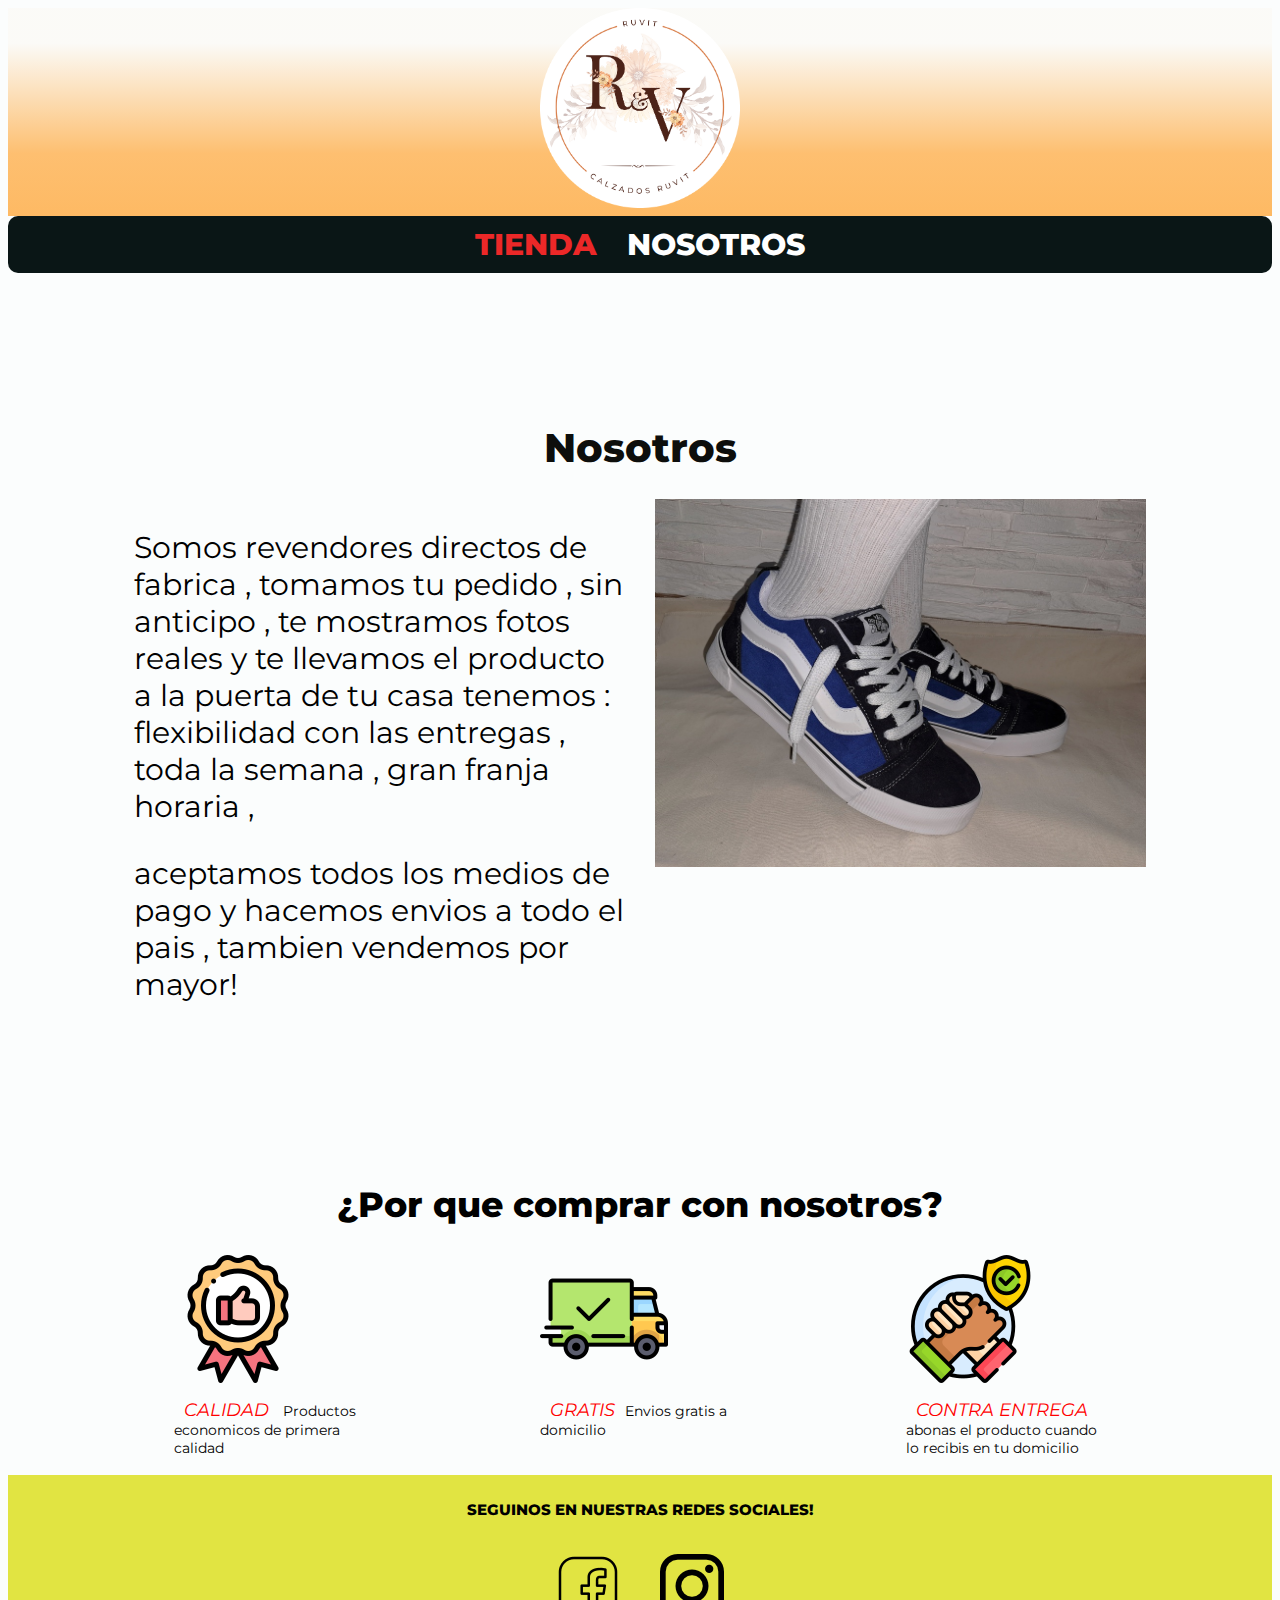
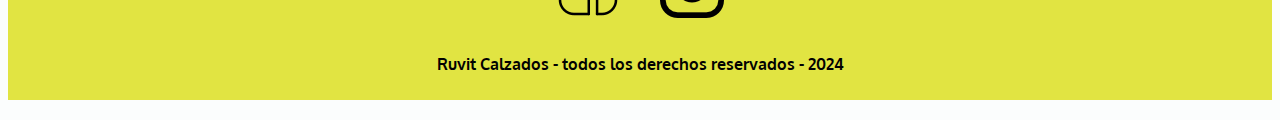
<file: pages/nosotros.html>
<!DOCTYPE html>
<html lang="en">
<head>
    <meta charset="UTF-8">
    <meta name="viewport" content="width=device-width, initial-scale=1.0">
    <link rel="stylesheet" href="../css/style.css">
    <link rel="preconnect" href="https://fonts.googleapis.com">
    <link rel="preconnect" href="https://fonts.gstatic.com" crossorigin>
    <link href="https://fonts.googleapis.com/css2?family=Montserrat:ital,wght@0,100..900;1,100..900&family=Oxygen:wght@400;700&family=Poppins:ital,wght@0,200;0,500;0,600;0,700;1,400;1,500;1,600;1,700;1,800&family=Titillium+Web:ital,wght@0,200;1,200&display=swap" rel="stylesheet">
    <link href="https: //fonts.googleapis.com/css2?family=Martel:wght@200;400;800&family=Montserrat:wght@100..900&display=swap" rel="stylesheet">
    <link rel="icon" href="../IMG/favicon2.png" type="image/x-icon">
    <title>Ruvit-calzados</title>
</head>
<body>
    <header class="header"> 
        <a href="../index.html">
          <img src="../IMG/favicon2.png" alt="Logo de ruvit calzados" class="logoimg">
        </a>
    </header>


    <nav class="contenedor_nav">

        <a href="../index.html" class="contenedor_nav--enlace">tienda</a>
        <a href="nosotros.html" >nosotros </a>
    </nav>

    <main>
        <h1>
            Nosotros
        </h1>

        <div class="nosotros">

            <div class="texto_nosotros">
                <p class="texto_nosotros--font"> Somos revendores directos de fabrica , tomamos tu pedido , sin anticipo , te mostramos fotos reales y te llevamos el producto a la puerta de tu casa
                   tenemos : flexibilidad con las entregas , toda la semana , gran franja horaria ,</p>
                <p class="texto_nosotros--font" >aceptamos todos los medios de pago y hacemos envios a todo el pais , tambien vendemos por mayor!</p>
            </div>  

            <img src="/IMG/zapatillas/knufrancia.jpeg" alt="imagen de foto vans knu francia" class="nosotros_img">






        </div>



    </main>

    <section class="section_nosotros">

        <h2 class="comprar_titulo"> ¿Por que comprar con nosotros?</h2>

        <div class="iconos">

            <div class="icono">
                <img src="../IMG/calidad (1).png" alt="" class="iconos_mobile">
                <p> <span class="texto_span"> CALIDAD</span> Productos economicos de primera calidad</p>
            </div>
            <div class="icono">  
                <img src="../IMG/enviado.png" alt="" class="iconos_mobile">
                <p> <span class="texto_span"> GRATIS</span>Envios gratis a domicilio</p>
            </div>
            <div class="icono">
                <img src="../IMG/confianza.png" alt="" class="iconos_mobile">
                <p> <span class="texto_span"> CONTRA ENTREGA</span> abonas el producto cuando lo recibis en tu domicilio</p>
            </div>








        </div>



    </section>

    <footer>
        <p class="text_center--footer">Seguinos en nuestras redes sociales!</p>
        
        <div class="redes_footer">

            <img src="../IMG/logo_face.png" alt="" class="iconos_footer">
            <img src="../IMG/logotipo-de-instagram.png" alt="" class="iconos_footer">
            
           


        </div>



       <p class="text_footer"> Ruvit Calzados - todos los derechos reservados - 2024 </p>




    </footer>
</body>
</html>
</file>
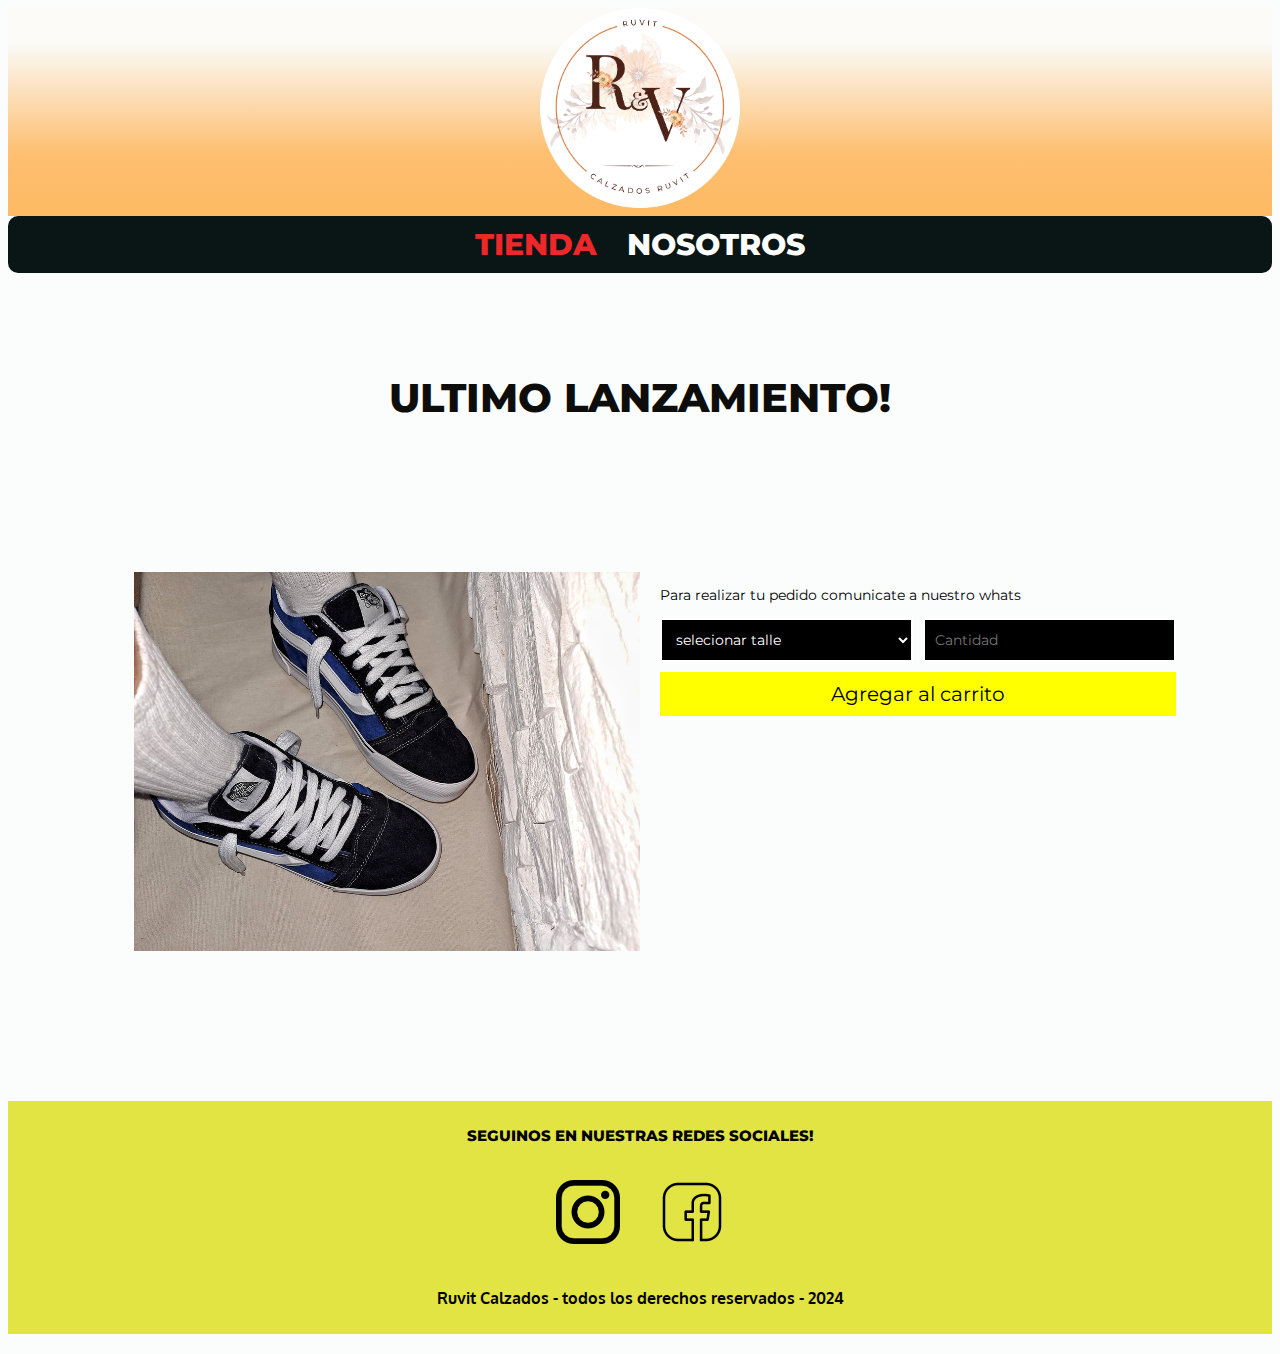
<file: pages/producto.html>
<!DOCTYPE html>
<html lang="en">
<head>
    <meta charset="UTF-8">
    <meta name="viewport" content="width=device-width, initial-scale=1.0">
    <link rel="stylesheet" href="../css/style.css">
    <link rel="preconnect" href="https://fonts.googleapis.com">
    <link rel="preconnect" href="https://fonts.gstatic.com" crossorigin>
    <link href="https://fonts.googleapis.com/css2?family=Montserrat:ital,wght@0,100..900;1,100..900&family=Oxygen:wght@400;700&family=Poppins:ital,wght@0,200;0,500;0,600;0,700;1,400;1,500;1,600;1,700;1,800&family=Titillium+Web:ital,wght@0,200;1,200&display=swap" rel="stylesheet">
    <link href="https://fonts.googleapis.com/css2?family=Martel:wght@400;600;700;800;900&display=swap" rel="stylesheet">
    <link rel="icon" href="../IMG/favicon2.png" type="image/x-icon">
    <title>CALZADO-CALIDAD-BARATO</title>
</head>
<body>
    <header class="header"> 
        <a href="../index.html">
          <img src="../IMG/favicon2.png" alt="Logo de ruvit calzados" class="logoimg">
        </a>
    </header>


    <nav class="contenedor_nav">

        <a href="../index.html" class="contenedor_nav--enlace">tienda</a>
        <a href="nosotros.html" >nosotros </a>


 

    </nav>
    <h1> ULTIMO LANZAMIENTO!</h1>
    
    <main>
        

        <div class="lanzamiento">

           <img src="../IMG/zapatillas/knufrancia4.jpeg" alt="vans knu" class="width_producto">

           <div >
                <p>Para realizar tu pedido comunicate a nuestro whats</p>

                <form class="formulario">

                    <select class="formulario__campo">
                        <option value="" disabled selected>selecionar talle</option>
                        <option value="">35</option>
                        <option value="">36</option>
                        <option value="">37</option>
                        <option value="">38</option>
                        <option value="">39</option>
                        <option value="">40</option>
                        <option value="">41</option>
                        <option value="">42</option>
                        <option value="">43</option>
                        <option value="">44</option>
                    </select>

                    <input type="number" min="1" placeholder="Cantidad" class="formulario__campo">
                    <input type="submit" value="Agregar al carrito" class="formulario__enviar">



                </form>




    
           </div>



        </div>

        
    </main>


    

    <footer>
        <p class="text_center--footer">Seguinos en nuestras redes sociales!</p>
        
        <div class="redes_footer">

           <a href="https://www.instagram.com/ruvitcalzados/" target="_blank"><img src="../IMG/logotipo-de-instagram.png" alt="" class="iconos_footer"> </a>
           <a href="https://www.facebook.com/profile.php?id=61558407452756" target="_blank"><img src="../IMG/logo_face.png" alt="" class="iconos_footer"></a>
            
           


        </div>



       <p class="text_footer"> Ruvit Calzados - todos los derechos reservados - 2024 </p>




    </footer>
</body>
</html>
</file>
<file: css/style.css>
/*font-family: "Oxygen", sfont-family: "Montserrat 200 400 800"" "Ubuntu" font-style: italic;*/ 


html{box-sizing: border-box;
    font-size: 62.5%;
}

body{
    background-color: rgb(251, 253, 253);

}

h1{
    font-size: 4rem;
    text-align: center;
    font-family: "Montserrat" ;
    font-weight: 800;
    color: rgb(13, 14, 12);
}

p{
    font-family:"Montserrat";
    font-weight: 400;
    font-size: 1.4rem;
}

a{text-decoration: none;
 font-size: 3rem;
 font-family: "Montserrat";
 font-weight: 800;
 color: white;
 text-transform: uppercase;
 transition: fontsize .3 ease-in-out;
}



nav a:hover{color: rgb(238, 241, 53);
    font-size: 4rem;


}

h2 , h3 { text-align: center;
    font-family:"Montserrat" ;
    font-weight: 800;
    font-size: 3.5rem;
}


/*clases*/


/*header*/
.logoimg{width: 20rem;
    height: 20rem;
}

.header{
    display: flex;
    justify-content: center;
    align-items: center;
    background: rgba(255,175,75,0.03);
    background: -moz-linear-gradient(top, rgba(255,175,75,0.03) 0%, rgba(255,170,64,0.03) 17%, rgba(255,155,30,0.63) 70%, rgba(255,146,10,0.63) 100%);
    background: -webkit-gradient(left top, left bottom, color-stop(0%, rgba(255,175,75,0.03)), color-stop(17%, rgba(255,170,64,0.03)), color-stop(70%, rgba(255,155,30,0.63)), color-stop(100%, rgba(255,146,10,0.63)));
    background: -webkit-linear-gradient(top, rgba(255,175,75,0.03) 0%, rgba(255,170,64,0.03) 17%, rgba(255,155,30,0.63) 70%, rgba(255,146,10,0.63) 100%);
    background: -o-linear-gradient(top, rgba(255,175,75,0.03) 0%, rgba(255,170,64,0.03) 17%, rgba(255,155,30,0.63) 70%, rgba(255,146,10,0.63) 100%);
    background: -ms-linear-gradient(top, rgba(255,175,75,0.03) 0%, rgba(255,170,64,0.03) 17%, rgba(255,155,30,0.63) 70%, rgba(255,146,10,0.63) 100%);
    background: linear-gradient(to bottom, rgba(255,175,75,0.03) 0%, rgba(255,170,64,0.03) 17%, rgba(255,155,30,0.63) 70%, rgba(255,146,10,0.63) 100%);
    filter: progid:DXImageTransform.Microsoft.gradient( startColorstr='#ffaf4b', endColorstr='#ff920a', GradientType=0 );
    
}

/*nav */

.contenedor_nav{
    display: flex;
    justify-content: center;
    align-items: center;
    padding: 1rem 0;
    background-color: rgb(10, 22, 22);
    gap: 3rem;
    border-radius: 1rem;
    margin-top: 0;
    margin-bottom: 10rem;
}
.contenedor_nav--enlace{
    color: rgb(236, 40, 40);
}

.descuento{
    background-color: rgb(245, 206, 100);
    height: 4rem;
    
}

.descuento p{font-size: 1.9rem;
    
    text-align: center;
    font-family: "Montserrat";
    font-weight: 400;}
    
main{max-width: 80%;
        margin: 15rem auto;
        ;
        
    }
    
    
 /*footer*/
    
footer{
        padding: 1rem 0;
        margin: 2rem 0;
        background-color: rgb(225, 228, 66);
        
    }
    
.text_footer{
   color: rgb(2, 1, 1);
   font-size: 1.6rem;
   font-family: "Oxygen";
   font-weight: 900;
   text-align: center;
    }
    
    .redes_footer{display: flex;
        flex-direction: row;
        justify-content: center;
    }
    .iconos_footer{
        margin: 2rem 2rem
    }
    
.text_center--footer{text-align: center;
font-size: 1.5rem;
font-weight: 800;
text-transform: uppercase;
}


/*nuestros productos*/ 

.grid{display: grid;
    grid-template-columns: repeat(3,1fr);
    grid-template-rows:  55rem 55rem 55rem ;
    justify-content: center;
    gap:1rem;

}

.producto{
    background-color: rgba(151, 226, 189, 0.0);
    text-align: center;
    border: 0.3rem solid;
    border-color: rgb(100, 100, 129);
    border-radius: 2rem;

}

.producto_imagen{
    width: 100%;
    height: 30rem;
    display: block;
    margin: 2rem auto;
    object-fit: contain;
}



.producto_texto{color: rgb(5, 5, 4);
    font-size: 2rem;
    font-family: "Montserrat";
    font-weight: 800;

}

.producto_precio{
    font-size: 1.8rem;
    color: rgb(39, 235, 104);
    font-family: "Montserrat";
    font-weight: 800;

}

.text_envios{color: black;
font-size: 1.2rem;
font-family: "Montserrat";
font-weight: 700;}

p span{text-decoration: line-through;
color: rgb(92, 80, 80);
font-size: 1.8rem;
font-family: "Montserrat" ;
font-style: italic;
padding: 1rem;
}

/* HTML PRODUCTOS*/
.width_producto{
  width: 100%;
}

.lanzamiento{
    display: grid;
    grid-template-columns: 50% 50%;
    column-gap: 2rem;
}

.formulario{display: grid;
    grid-template-columns: 50% 50%;
    gap: 1rem;

}

.formulario__campo{
    border-color: black;
    border: 0.2rem solid;
    background-color: rgb(0, 0, 0);
    color: white;
    font-size: 1.4rem;
    font-family: "Montserrat";
    padding: 1rem;

}


.formulario__enviar{background-color: yellow;
color: rgb(0, 0, 0);
font-size: 2rem;
text-align: center;
font-family: "Montserrat";
font-weight: 400;
border: none;
padding: 1rem;
grid-column: 1/3;
}

.formulario__enviar:hover{
    cursor: pointer;
    background-color: rgb(238, 147, 44);
}



/*nosotros*/

.texto_nosotros{
    width:100%;
}

.texto_nosotros--font{
    font-size: 3rem;
    font-weight: 400;
    color: rgb(0, 0, 0);
}

.nosotros{display: grid;
grid-template-columns: repeat(2,1fr);
column-gap: 3rem;}

.nosotros_img{width: 100%;
height: auto;}



@media (max-width: 768px){

    /*.nosotros_img{grid-row: 1/2;
    grid-template-rows: repeat(2,1fr);
    }*/

    .nosotros{display: flex;
        flex-direction:  column;}

    .texto_nosotros{

        width:100%;
        
    }

    
}


@media (max-width: 480px){

    a{font-size: 2rem;}

    nav a:hover{font-size: 2.5rem;}
    header{margin: 2rem auto;}
    h1{font-size: 2rem !important;}

    h2{font-size: 2.5rem;}

    main{width: 80%;}

    p{font-size: 1rem;}

    .descuento{height: 3rem;}
    .nosotros{display: flex;
    flex-direction:  column;
    }
    .grid{display: block;
    }

   .texto_span{font-size: 1rem;}

   

   .texto_nosotros--font{font-size: 2rem;}


   .producto_imagen{width: 100%;}

    {
        font-size: 1.5rem;
    }
    .producto_precio{
        font-size: 1.5rem;
        font-weight: 700;
    }
    .text_footer{font-size: 1.3rem;
    padding: 0;
    margin: 0;
    }

    .iconos_mobile{width:5rem;
        height: 5rem;
        margin: 1rem 3rem;
    }
    .producto{margin: 1rem;}

    .formulario__enviar{font-size: 1rem;}

    .formulario__enviar{font-size: 0.8rem;}

    .lanzamiento{display: block;}

    


}

@media (max-width: 880px) {
    h1{font-size: 3rem;}

    main{max-width: 75%;}

    .producto_texto{
        font-size: 1.5rem;
    }
    .producto_precio{
        font-size: 1.4rem;
    }
    p span{font-size: 1.2rem;

    }

    .grid{grid-template-columns: repeat(2,1fr)}
    .texto_nosotros--font{font-size: 2.2rem;}

}
/* iconos seccion nosotros */
.iconos{
    display: flex;
    flex-direction: row;
    justify-content: space-evenly;
}

.icono{
    width: 20rem ;
    height: 20rem;
}
.section_nosotros{
    margin: 0 auto;
    margin-top: 15rem;
}


.texto_span{color: RED;
text-decoration: none;
font-family: "Montserrat" ;}
</file>
